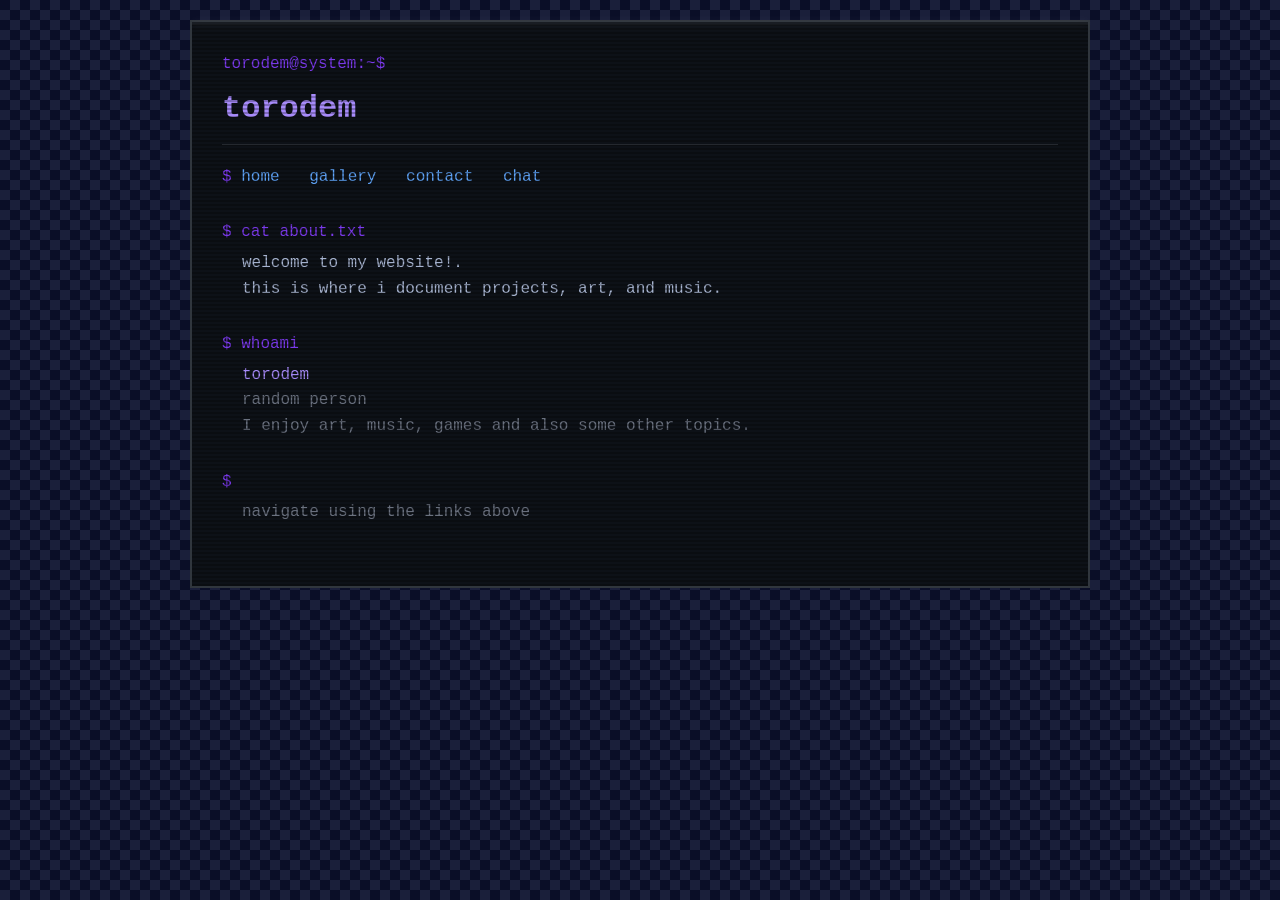
<file: about.html>
<!DOCTYPE html>
<html lang="en">
<head>
    <meta charset="UTF-8">
    <meta name="viewport" content="width=device-width, initial-scale=1.0">
    <title>torodem@terminal:~$</title>
    <style>
        @keyframes flicker {
            0% { opacity: 0.97; }
            5% { opacity: 0.95; }
            10% { opacity: 0.97; }
            15% { opacity: 0.93; }
            20% { opacity: 0.97; }
            25% { opacity: 0.95; }
            30% { opacity: 0.97; }
            35% { opacity: 0.96; }
            40% { opacity: 0.97; }
            45% { opacity: 0.95; }
            50% { opacity: 0.97; }
            55% { opacity: 0.93; }
            60% { opacity: 0.97; }
            65% { opacity: 0.96; }
            70% { opacity: 0.97; }
            75% { opacity: 0.95; }
            80% { opacity: 0.97; }
            85% { opacity: 0.93; }
            90% { opacity: 0.97; }
            95% { opacity: 0.95; }
            100% { opacity: 0.97; }
        }

        @keyframes scanline {
            0% { transform: translateY(-100%); }
            100% { transform: translateY(100%); }
        }
        * {
            margin: 0;
            padding: 0;
            box-sizing: border-box;
        }

        body {
            background: #0a0e27;
            background-image: 
                linear-gradient(45deg, #1a1f3a 25%, transparent 25%),
                linear-gradient(-45deg, #1a1f3a 25%, transparent 25%),
                linear-gradient(45deg, transparent 75%, #1a1f3a 75%),
                linear-gradient(-45deg, transparent 75%, #1a1f3a 75%);
            background-size: 20px 20px;
            background-position: 0 0, 0 10px, 10px -10px, -10px 0px;
            font-family: 'Courier New', monospace;
            padding: 20px;
            color: #a8b5d1;
            line-height: 1.6;
        }

        .terminal {
            max-width: 900px;
            margin: 0 auto;
            background: #0d1117;
            border: 2px solid #30363d;
            padding: 30px;
            position: relative;
            animation: flicker 4s infinite;
        }

        .terminal::before {
            content: "";
            position: absolute;
            top: 0;
            left: 0;
            width: 100%;
            height: 100%;
            background: linear-gradient(
                rgba(18, 16, 16, 0) 50%,
                rgba(0, 0, 0, 0.25) 50%
            );
            background-size: 100% 4px;
            pointer-events: none;
            z-index: 2;
        }

        .terminal::after {
            content: "";
            position: absolute;
            top: 0;
            left: 0;
            width: 100%;
            height: 3px;
            background: rgba(255, 255, 255, 0.05);
            box-shadow: 0 0 10px rgba(255, 255, 255, 0.1);
            animation: scanline 8s linear infinite;
            pointer-events: none;
            z-index: 3;
        }

        .terminal > * {
            position: relative;
            z-index: 1;
        }

        .prompt {
            color: #7c3aed;
            margin-bottom: 5px;
        }

        .output {
            color: #a8b5d1;
            margin-left: 20px;
            margin-bottom: 20px;
        }

        h1 {
            color: #a78bfa;
            font-size: 2em;
            margin-bottom: 20px;
            border-bottom: 1px solid #30363d;
            padding-bottom: 10px;
        }

        nav {
            margin-bottom: 30px;
        }

        nav a {
            color: #60a5fa;
            text-decoration: none;
            margin-right: 20px;
            cursor: pointer;
        }

        nav a:hover {
            color: #a78bfa;
            text-decoration: underline;
        }

        .section {
            margin: 30px 0;
        }

        .highlight {
            color: #a78bfa;
        }

        .comment {
            color: #6b7280;
        }

        pre {
            overflow-x: auto;
        }

        .page {
            display: none;
        }

        .page.active {
            display: block;
        }

        .gallery-grid {
            display: grid;
            grid-template-columns: repeat(auto-fit, minmax(280px, 1fr));
            gap: 20px;
            margin-top: 20px;
        }

        .gallery-item {
            background: #161b22;
            border: 1px solid #30363d;
            padding: 20px;
            transition: border-color 0.3s;
        }

        .gallery-item:hover {
            border-color: #a78bfa;
        }

        .item-header {
            color: #60a5fa;
            margin-bottom: 10px;
            font-size: 1.1em;
        }

        .item-content {
            color: #8b92a8;
            margin: 10px 0;
            font-size: 0.95em;
        }

        .item-meta {
            color: #6b7280;
            font-size: 0.85em;
            margin-top: 10px;
            border-top: 1px solid #30363d;
            padding-top: 10px;
        }

        .category-title {
            color: #a78bfa;
            font-size: 1.3em;
            margin: 30px 0 15px 0;
            border-left: 3px solid #7c3aed;
            padding-left: 10px;
        }

        .placeholder {
            background: #0d1117;
            border: 1px dashed #30363d;
            height: 120px;
            display: flex;
            align-items: center;
            justify-content: center;
            color: #6b7280;
            margin-bottom: 15px;
        }

        .contact-box {
            background: #161b22;
            border: 1px solid #30363d;
            padding: 25px;
            margin: 20px 0;
        }

        .contact-item {
            margin: 15px 0;
            padding: 10px 0;
        }

        .contact-label {
            color: #7c3aed;
            display: inline-block;
            width: 120px;
        }

        .contact-value {
            color: #60a5fa;
        }

        .contact-value a {
            color: #60a5fa;
            text-decoration: none;
        }

        .contact-value a:hover {
            color: #a78bfa;
            text-decoration: underline;
        }
    </style>
</head>
<body>
    <div class="terminal">
        <div class="prompt">torodem@system:~$</div>
        
        <h1>torodem</h1>
        
        <nav>
            <span class="prompt">$</span> 
            <a href="index.html">home</a>
            <a href="gallery.html">gallery</a>
            <a href="contact.html">contact</a>
            <a href="chat.html">chat</a>
        </nav>

        <!-- HOME PAGE -->
        <div id="home" class="page active">
            <div class="section">
                <div class="prompt">$ cat about.txt</div>
                <div class="output">
                    <p>welcome to my website!.</p>
                    <p>this is where i document projects, art, and music.</p>
                </div>
            </div>

            <div class="section">
                <div class="prompt">$ whoami</div>
                <div class="output">
                    <p><span class="highlight">torodem</span></p>
                    <p class="comment">random person</p>
                    <p class="comment">I enjoy art, music, games and also some other topics.</p>
                </div>
            </div>
            <div class="section">
                <div class="prompt">$</div>
                <div class="output">
                    <span class="comment">navigate using the links above</span>
                </div>
            </div>
        </div>

        <!-- Gallery and Contact content removed - using separate pages -->
    </div>

    <script>
        // Removed single-page navigation - using separate HTML files instead
    </script>
</body>
</html>
</file>
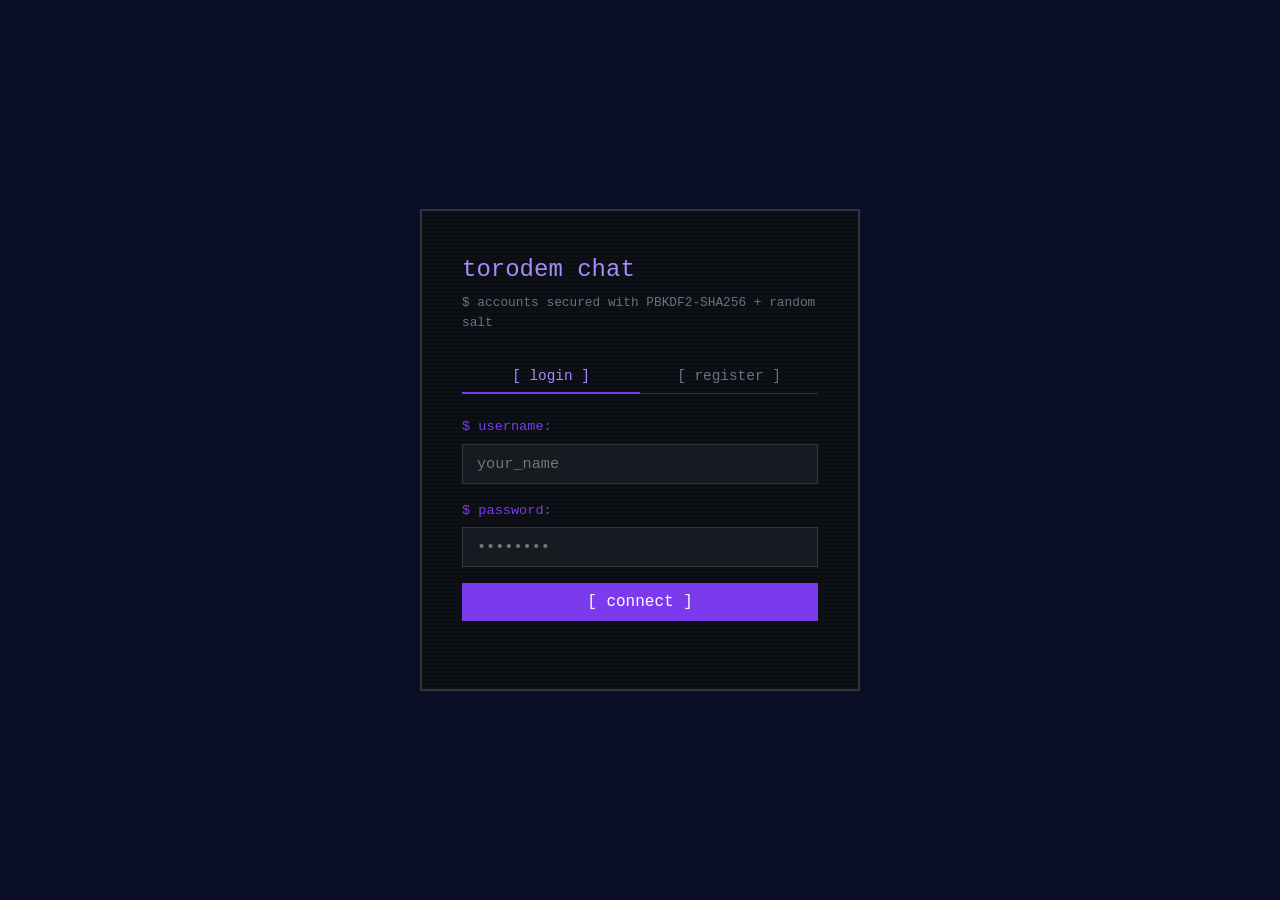
<file: chat.html>
<!DOCTYPE html>
<html lang="en">
<head>
    <meta charset="UTF-8">
    <meta name="viewport" content="width=device-width, initial-scale=1.0">
    <title>torodem@terminal:~/chat$</title>
    <style>
        @keyframes flicker {
            0% { opacity: 0.97; } 5% { opacity: 0.95; } 10% { opacity: 0.97; }
            15% { opacity: 0.93; } 20% { opacity: 0.97; } 25% { opacity: 0.95; }
            30% { opacity: 0.97; } 35% { opacity: 0.96; } 40% { opacity: 0.97; }
            45% { opacity: 0.95; } 50% { opacity: 0.97; } 55% { opacity: 0.93; }
            60% { opacity: 0.97; } 65% { opacity: 0.96; } 70% { opacity: 0.97; }
            75% { opacity: 0.95; } 80% { opacity: 0.97; } 85% { opacity: 0.93; }
            90% { opacity: 0.97; } 95% { opacity: 0.95; } 100% { opacity: 0.97; }
        }
        @keyframes scanline { 0% { transform: translateY(-100%); } 100% { transform: translateY(100%); } }
        @keyframes blink { 0%, 100% { opacity: 1; } 50% { opacity: 0; } }
        @keyframes fadeIn { from { opacity: 0; transform: translateY(8px); } to { opacity: 1; transform: translateY(0); } }
        @keyframes pulse { 0%, 100% { box-shadow: 0 0 4px #7c3aed; } 50% { box-shadow: 0 0 12px #a78bfa; } }
        @keyframes spin { to { transform: rotate(360deg); } }

        * { margin: 0; padding: 0; box-sizing: border-box; }

        body {
            background: #0a0e27;
            background-image:
                linear-gradient(45deg, #1a1f3a 25%, transparent 25%),
                linear-gradient(-45deg, #1a1f3a 25%, transparent 25%),
                linear-gradient(45deg, transparent 75%, #1a1f3a 75%),
                linear-gradient(-45deg, transparent 75%, #1a1f3a 75%);
            background-size: 20px 20px;
            background-position: 0 0, 0 10px, 10px -10px, -10px 0px;
            font-family: 'Courier New', monospace;
            color: #a8b5d1;
            line-height: 1.6;
            height: 100vh;
            display: flex;
            flex-direction: column;
            overflow: hidden;
        }

        /* TOP BAR */
        .topbar {
            background: #0d1117; border-bottom: 2px solid #30363d;
            padding: 10px 20px; display: flex; align-items: center; gap: 20px;
            flex-shrink: 0; position: relative; animation: flicker 4s infinite; z-index: 10;
        }
        .topbar::before {
            content: ""; position: absolute; top: 0; left: 0; width: 100%; height: 100%;
            background: linear-gradient(rgba(18,16,16,0) 50%, rgba(0,0,0,0.25) 50%);
            background-size: 100% 4px; pointer-events: none; z-index: 2;
        }
        .topbar > * { position: relative; z-index: 3; }
        .topbar-title { color: #a78bfa; font-size: 1.1em; font-weight: bold; }
        .topbar-prompt { color: #7c3aed; }
        .topbar-nav { margin-left: auto; display: flex; gap: 15px; align-items: center; }
        .topbar-nav a { color: #60a5fa; text-decoration: none; font-size: 0.9em; }
        .topbar-nav a:hover { color: #a78bfa; text-decoration: underline; }
        .cursor { display: inline-block; width: 8px; height: 14px; background: #a78bfa; animation: blink 1s infinite; vertical-align: middle; margin-left: 2px; }
        .logout-btn {
            background: transparent; border: 1px solid #30363d; color: #6b7280;
            font-family: 'Courier New', monospace; font-size: 0.75em; padding: 4px 10px;
            cursor: pointer; transition: all 0.15s;
        }
        .logout-btn:hover { border-color: #f87171; color: #f87171; }

        /* MAIN LAYOUT */
        .app { flex: 1; display: flex; overflow: hidden; position: relative; }

        /* AUTH SCREEN */
        #authScreen {
            position: absolute; inset: 0; display: flex; align-items: center; justify-content: center;
            background: #0a0e27; z-index: 100;
        }
        .auth-box {
            background: #0d1117; border: 2px solid #30363d; padding: 40px; width: 440px;
            animation: flicker 4s infinite; position: relative;
        }
        .auth-box::before {
            content: ""; position: absolute; top: 0; left: 0; width: 100%; height: 100%;
            background: linear-gradient(rgba(18,16,16,0) 50%, rgba(0,0,0,0.25) 50%);
            background-size: 100% 4px; pointer-events: none; z-index: 0;
        }
        .auth-box > * { position: relative; z-index: 1; }
        .auth-title { color: #a78bfa; font-size: 1.5em; margin-bottom: 4px; }
        .auth-subtitle { color: #6b7280; font-size: 0.8em; margin-bottom: 26px; }
        .auth-tabs { display: flex; margin-bottom: 22px; border-bottom: 1px solid #30363d; }
        .auth-tab {
            flex: 1; background: transparent; border: none; border-bottom: 2px solid transparent;
            color: #6b7280; font-family: 'Courier New', monospace; font-size: 0.9em;
            padding: 8px; cursor: pointer; margin-bottom: -1px; transition: all 0.15s;
        }
        .auth-tab.active { color: #a78bfa; border-bottom-color: #7c3aed; }
        .auth-tab:hover { color: #a8b5d1; }
        .auth-label { color: #7c3aed; font-size: 0.85em; margin-bottom: 6px; display: block; }
        .auth-input {
            width: 100%; background: #161b22; border: 1px solid #30363d; color: #a8b5d1;
            font-family: 'Courier New', monospace; font-size: 0.95em;
            padding: 10px 14px; outline: none; margin-bottom: 16px; transition: border-color 0.2s;
        }
        .auth-input:focus { border-color: #7c3aed; }
        .auth-btn {
            width: 100%; background: #7c3aed; border: none; color: #fff;
            font-family: 'Courier New', monospace; font-size: 1em; padding: 10px;
            cursor: pointer; transition: background 0.2s;
            display: flex; align-items: center; justify-content: center; gap: 8px;
        }
        .auth-btn:hover { background: #a78bfa; }
        .auth-btn:disabled { background: #4a2a8a; cursor: not-allowed; }
        .auth-error { color: #f87171; font-size: 0.82em; margin-top: 10px; min-height: 18px; }
        .spinner {
            width: 13px; height: 13px; border: 2px solid rgba(255,255,255,0.3);
            border-top-color: #fff; border-radius: 50%;
            animation: spin 0.6s linear infinite; display: none;
        }
        /* password strength */
        .strength-bar { height: 3px; background: #30363d; margin-bottom: 16px; margin-top: -12px; }
        .strength-fill { height: 100%; width: 0%; transition: width 0.3s, background 0.3s; }
        /* security info */
        .sec-badge {
            background: #161b22; border: 1px solid #30363d; padding: 10px 12px;
            font-size: 0.75em; color: #6b7280; margin-top: 16px; line-height: 1.7;
        }
        .sec-badge .ok { color: #4ade80; }

        /* SIDEBAR */
        .sidebar {
            width: 240px; background: #0d1117; border-right: 2px solid #30363d;
            display: flex; flex-direction: column; flex-shrink: 0; overflow: hidden;
        }
        .sidebar-section { padding: 12px 16px 6px; }
        .sidebar-label { color: #6b7280; font-size: 0.75em; text-transform: uppercase; letter-spacing: 1px; }
        .server-list { flex: 1; overflow-y: auto; padding: 0 8px 8px; }
        .server-item {
            padding: 8px 10px; cursor: pointer; color: #8b92a8; font-size: 0.9em;
            border: 1px solid transparent; transition: all 0.15s; margin-bottom: 2px;
            display: flex; align-items: center; gap: 8px;
        }
        .server-item:hover { background: #161b22; border-color: #30363d; color: #a8b5d1; }
        .server-item.active { background: #161b22; border-color: #7c3aed; color: #a78bfa; }
        .server-icon { color: #7c3aed; font-size: 0.8em; flex-shrink: 0; }
        .server-name { overflow: hidden; text-overflow: ellipsis; white-space: nowrap; flex: 1; }
        .sidebar-actions { padding: 10px 8px; border-top: 1px solid #30363d; display: flex; flex-direction: column; gap: 6px; }
        .sidebar-btn {
            background: #161b22; border: 1px solid #30363d; color: #60a5fa;
            font-family: 'Courier New', monospace; font-size: 0.8em; padding: 7px 10px;
            cursor: pointer; text-align: left; transition: all 0.15s;
        }
        .sidebar-btn:hover { border-color: #7c3aed; color: #a78bfa; }
        .user-info {
            padding: 10px 16px; border-top: 2px solid #30363d; background: #161b22;
            display: flex; align-items: center; gap: 10px;
        }
        .user-dot { width: 8px; height: 8px; background: #4ade80; border-radius: 50%; flex-shrink: 0; animation: pulse 2s infinite; }
        .user-name-display { color: #a78bfa; font-size: 0.85em; overflow: hidden; text-overflow: ellipsis; white-space: nowrap; flex: 1; }
        .dm-section { padding: 12px 16px 6px; margin-top: 10px; border-top: 1px solid #30363d; }

        /* CHAT AREA */
        .chat-area { flex: 1; display: flex; flex-direction: column; overflow: hidden; }
        .chat-header {
            background: #0d1117; border-bottom: 1px solid #30363d;
            padding: 12px 20px; display: flex; align-items: center; gap: 12px; flex-shrink: 0;
        }
        .chat-header-name { color: #a78bfa; font-size: 1em; }
        .chat-header-meta { color: #6b7280; font-size: 0.8em; margin-left: auto; }
        .header-btn {
            background: #161b22; border: 1px solid #30363d; color: #60a5fa;
            font-family: 'Courier New', monospace; font-size: 0.75em; padding: 5px 10px;
            cursor: pointer; transition: all 0.15s;
        }
        .header-btn:hover { border-color: #7c3aed; color: #a78bfa; }
        .messages { flex: 1; overflow-y: auto; padding: 20px; display: flex; flex-direction: column; gap: 4px; }
        .messages::-webkit-scrollbar { width: 4px; }
        .messages::-webkit-scrollbar-thumb { background: #30363d; }
        .msg { animation: fadeIn 0.2s ease; padding: 2px 0; }
        .msg-line { display: flex; gap: 10px; align-items: baseline; }
        .msg-time { color: #6b7280; font-size: 0.75em; flex-shrink: 0; }
        .msg-author { font-size: 0.85em; flex-shrink: 0; min-width: 80px; }
        .msg-author.self { font-weight: bold; }
        .msg-author.system-author { color: #7c3aed; }
        .msg-text { color: #a8b5d1; font-size: 0.9em; word-break: break-word; }
        .msg-text.system-text { color: #6b7280; font-style: italic; }
        .typing-indicator { color: #6b7280; font-size: 0.8em; padding: 4px 20px; flex-shrink: 0; min-height: 24px; }
        .input-area {
            padding: 12px 20px; border-top: 1px solid #30363d; background: #0d1117;
            display: flex; gap: 10px; flex-shrink: 0;
        }
        .input-prompt { color: #7c3aed; padding-top: 10px; flex-shrink: 0; font-size: 0.9em; }
        .msg-input {
            flex: 1; background: #161b22; border: 1px solid #30363d; color: #a8b5d1;
            font-family: 'Courier New', monospace; font-size: 0.9em; padding: 9px 14px;
            outline: none; resize: none; height: 40px; transition: border-color 0.2s;
        }
        .msg-input:focus { border-color: #7c3aed; }
        .send-btn {
            background: #7c3aed; border: none; color: #fff;
            font-family: 'Courier New', monospace; font-size: 0.85em;
            padding: 9px 18px; cursor: pointer; transition: background 0.15s; flex-shrink: 0;
        }
        .send-btn:hover { background: #a78bfa; }

        /* EMPTY STATE */
        .empty-state { flex: 1; display: flex; flex-direction: column; align-items: center; justify-content: center; color: #6b7280; gap: 12px; }
        .empty-ascii { color: #30363d; font-size: 0.75em; line-height: 1.3; text-align: center; }

        /* MODALS */
        .modal-overlay {
            position: fixed; inset: 0; background: rgba(0,0,0,0.7);
            display: none; align-items: center; justify-content: center; z-index: 200;
        }
        .modal-overlay.open { display: flex; }
        .modal {
            background: #0d1117; border: 2px solid #30363d; padding: 30px; width: 460px;
            position: relative; animation: flicker 4s infinite;
        }
        .modal::before {
            content: ""; position: absolute; top: 0; left: 0; width: 100%; height: 100%;
            background: linear-gradient(rgba(18,16,16,0) 50%, rgba(0,0,0,0.25) 50%);
            background-size: 100% 4px; pointer-events: none; z-index: 0;
        }
        .modal > * { position: relative; z-index: 1; }
        .modal-title { color: #a78bfa; font-size: 1.1em; margin-bottom: 20px; }
        .modal-label { color: #7c3aed; font-size: 0.85em; margin-bottom: 6px; display: block; }
        .modal-input {
            width: 100%; background: #161b22; border: 1px solid #30363d; color: #a8b5d1;
            font-family: 'Courier New', monospace; font-size: 0.9em; padding: 9px 12px;
            outline: none; margin-bottom: 16px; transition: border-color 0.2s;
        }
        .modal-input:focus { border-color: #7c3aed; }
        .modal-btns { display: flex; gap: 10px; margin-top: 4px; }
        .modal-btn {
            flex: 1; background: #7c3aed; border: none; color: #fff;
            font-family: 'Courier New', monospace; font-size: 0.9em;
            padding: 9px; cursor: pointer; transition: background 0.15s;
        }
        .modal-btn:hover { background: #a78bfa; }
        .modal-btn.secondary { background: #161b22; border: 1px solid #30363d; color: #a8b5d1; }
        .modal-btn.secondary:hover { border-color: #7c3aed; color: #a78bfa; background: #161b22; }
        .modal-error { color: #f87171; font-size: 0.82em; margin-bottom: 10px; display: none; }
        .modal-note { color: #6b7280; font-size: 0.8em; margin-bottom: 10px; }
        .invite-link-box {
            background: #161b22; border: 1px solid #30363d;
            padding: 10px 14px; margin: 10px 0; display: flex; align-items: center; gap: 10px;
        }
        .invite-link-text { color: #60a5fa; font-size: 0.85em; flex: 1; word-break: break-all; }
        .copy-btn {
            background: transparent; border: 1px solid #30363d; color: #a8b5d1;
            font-family: 'Courier New', monospace; font-size: 0.75em; padding: 4px 8px;
            cursor: pointer; flex-shrink: 0; transition: all 0.15s;
        }
        .copy-btn:hover { border-color: #7c3aed; color: #a78bfa; }

        /* JOIN BANNER */
        #joinBanner {
            background: #161b22; border-bottom: 2px solid #7c3aed;
            padding: 10px 20px; display: none; align-items: center; gap: 12px; flex-shrink: 0;
        }
        #joinBanner.show { display: flex; }
        .join-text { color: #a8b5d1; font-size: 0.85em; flex: 1; }
        .join-text span { color: #a78bfa; }
        .join-accept { background: #7c3aed; border: none; color: #fff; font-family: 'Courier New', monospace; font-size: 0.8em; padding: 6px 14px; cursor: pointer; }
        .join-accept:hover { background: #a78bfa; }
        .join-dismiss { background: transparent; border: 1px solid #30363d; color: #6b7280; font-family: 'Courier New', monospace; font-size: 0.8em; padding: 6px 10px; cursor: pointer; }
        .join-dismiss:hover { border-color: #7c3aed; color: #a78bfa; }

        ::-webkit-scrollbar { width: 4px; } ::-webkit-scrollbar-track { background: transparent; } ::-webkit-scrollbar-thumb { background: #30363d; }
    </style>
</head>
<body>

<!-- AUTH SCREEN -->
<div id="authScreen">
    <div class="auth-box">
        <div class="auth-title">torodem chat</div>
        <div class="auth-subtitle">$ accounts secured with PBKDF2-SHA256 + random salt</div>
        <div class="auth-tabs">
            <button class="auth-tab active" onclick="switchTab('login')">[ login ]</button>
            <button class="auth-tab" onclick="switchTab('register')">[ register ]</button>
        </div>

        <!-- LOGIN -->
        <div id="tabLogin">
            <label class="auth-label">$ username:</label>
            <input type="text" class="auth-input" id="loginUsername" placeholder="your_name" maxlength="24" autocomplete="username">
            <label class="auth-label">$ password:</label>
            <input type="password" class="auth-input" id="loginPassword" placeholder="••••••••" autocomplete="current-password">
            <button class="auth-btn" id="loginBtn" onclick="doLogin()">
                <span id="loginBtnText">[ connect ]</span>
                <div class="spinner" id="loginSpinner"></div>
            </button>
            <div class="auth-error" id="loginError"></div>
        </div>

        <!-- REGISTER -->
        <div id="tabRegister" style="display:none;">
            <label class="auth-label">$ username:</label>
            <input type="text" class="auth-input" id="regUsername" placeholder="letters, numbers, _ -" maxlength="24" autocomplete="username">
            <label class="auth-label">$ password:</label>
            <input type="password" class="auth-input" id="regPassword" placeholder="min 6 characters" autocomplete="new-password" oninput="checkStrength(this.value)">
            <div class="strength-bar"><div class="strength-fill" id="strengthFill"></div></div>
            <label class="auth-label">$ confirm password:</label>
            <input type="password" class="auth-input" id="regPassword2" placeholder="••••••••" autocomplete="new-password">
            <label class="auth-label">$ display color:</label>
            <select class="auth-input" id="regColor" style="cursor:pointer; background:#161b22;">
                <option value="#60a5fa">blue</option>
                <option value="#a78bfa">purple</option>
                <option value="#4ade80">green</option>
                <option value="#f472b6">pink</option>
                <option value="#fb923c">orange</option>
                <option value="#facc15">yellow</option>
                <option value="#f87171">red</option>
            </select>
            <button class="auth-btn" id="regBtn" onclick="doRegister()">
                <span id="regBtnText">[ create account ]</span>
                <div class="spinner" id="regSpinner"></div>
            </button>
            <div class="auth-error" id="regError"></div>
            <div class="sec-badge">
                <span class="ok">✓</span> PBKDF2-SHA256, 310,000 iterations (OWASP 2023 minimum)<br>
                <span class="ok">✓</span> unique random 16-byte salt per account<br>
                <span class="ok">✓</span> your actual password is never stored anywhere<br>
                <span class="ok">✓</span> uses browser's native Web Crypto API — no external libraries
            </div>
        </div>
    </div>
</div>

<!-- TOP BAR -->
<div class="topbar">
    <span class="topbar-prompt">torodem@system:~/chat$</span>
    <span class="topbar-title">chat<span class="cursor"></span></span>
    <div class="topbar-nav">
        <a href="index.html">home</a>
        <a href="gallery.html">gallery</a>
        <a href="contact.html">contact</a>
        <button class="logout-btn" onclick="doLogout()" id="logoutBtn" style="display:none;">[ logout ]</button>
    </div>
</div>

<!-- JOIN INVITE BANNER -->
<div id="joinBanner">
    <span class="join-text">$ incoming invite: join server <span id="joinServerName"></span>?</span>
    <button class="join-accept" onclick="acceptInvite()">[ accept ]</button>
    <button class="join-dismiss" onclick="dismissInvite()">[ dismiss ]</button>
</div>

<!-- MAIN APP -->
<div class="app">
    <div class="sidebar">
        <div class="sidebar-section"><div class="sidebar-label">$ servers</div></div>
        <div class="server-list" id="serverList"></div>
        <div class="sidebar-section dm-section"><div class="sidebar-label">$ direct messages</div></div>
        <div class="server-list" id="dmList"></div>
        <div class="sidebar-actions">
            <button class="sidebar-btn" onclick="openCreateServer()">[ + ] new server</button>
            <button class="sidebar-btn" onclick="openJoinModal()">[ → ] join via invite</button>
            <button class="sidebar-btn" onclick="openDMModal()">[ @ ] new direct message</button>
        </div>
        <div class="user-info">
            <div class="user-dot"></div>
            <div class="user-name-display" id="sidebarUsername">---</div>
        </div>
    </div>

    <div class="chat-area">
        <div class="empty-state" id="emptyState">
            <div class="empty-ascii">
 ___________________________<br>
|  select a server or DM   |<br>
|  to start chatting..     |<br>
|__________________________|
            </div>
            <div style="font-size:.85em;">$ use the sidebar to navigate</div>
        </div>
        <div id="activeChat" style="display:none; flex-direction:column; overflow:hidden; flex:1;">
            <div class="chat-header">
                <span style="color:#7c3aed;">#</span>
                <span class="chat-header-name" id="chatHeaderName"></span>
                <span class="chat-header-meta" id="chatHeaderMeta"></span>
                <button class="header-btn" id="inviteBtn" onclick="openInviteModal()" style="display:none;">[ invite ]</button>
            </div>
            <div class="messages" id="messages"></div>
            <div class="typing-indicator" id="typingIndicator"></div>
            <div class="input-area">
                <span class="input-prompt">$</span>
                <textarea class="msg-input" id="msgInput" placeholder="type a message..." rows="1"></textarea>
                <button class="send-btn" onclick="sendMessage()">[ send ]</button>
            </div>
        </div>
    </div>
</div>

<!-- MODALS -->
<div class="modal-overlay" id="createServerModal">
    <div class="modal">
        <div class="modal-title">$ mkdir new_server</div>
        <label class="modal-label">server name:</label>
        <input type="text" class="modal-input" id="newServerName" placeholder="my_server" maxlength="32" autocomplete="off">
        <label class="modal-label">description (optional):</label>
        <input type="text" class="modal-input" id="newServerDesc" placeholder="a place for stuff" maxlength="80" autocomplete="off">
        <div class="modal-btns">
            <button class="modal-btn secondary" onclick="closeModal('createServerModal')">[ cancel ]</button>
            <button class="modal-btn" onclick="createServer()">[ create ]</button>
        </div>
    </div>
</div>

<div class="modal-overlay" id="inviteModal">
    <div class="modal">
        <div class="modal-title">$ generate invite link</div>
        <div class="modal-note">invite link for: <span id="inviteServerNameDisplay" style="color:#a78bfa;"></span></div>
        <div class="invite-link-box">
            <span class="invite-link-text" id="inviteLinkText"></span>
            <button class="copy-btn" onclick="copyInvite()">[ copy ]</button>
        </div>
        <div style="color:#4ade80;font-size:.8em;display:none;margin-top:4px;" id="copyConfirm">✓ copied</div>
        <div class="modal-btns" style="margin-top:20px;">
            <button class="modal-btn" onclick="closeModal('inviteModal')">[ close ]</button>
        </div>
    </div>
</div>

<div class="modal-overlay" id="joinModal">
    <div class="modal">
        <div class="modal-title">$ join --invite-code</div>
        <label class="modal-label">paste invite link or code:</label>
        <input type="text" class="modal-input" id="joinCodeInput" placeholder="https://torodem.com/chat?invite=..." autocomplete="off">
        <div class="modal-error" id="joinError">error: invalid invite code</div>
        <div class="modal-btns">
            <button class="modal-btn secondary" onclick="closeModal('joinModal')">[ cancel ]</button>
            <button class="modal-btn" onclick="joinViaCode()">[ join ]</button>
        </div>
    </div>
</div>

<div class="modal-overlay" id="dmModal">
    <div class="modal">
        <div class="modal-title">$ dm --user</div>
        <label class="modal-label">username to message:</label>
        <input type="text" class="modal-input" id="dmUsernameInput" placeholder="their_username" maxlength="24" autocomplete="off">
        <div class="modal-btns">
            <button class="modal-btn secondary" onclick="closeModal('dmModal')">[ cancel ]</button>
            <button class="modal-btn" onclick="openDM()">[ open chat ]</button>
        </div>
    </div>
</div>

<script>
// ══════════════════════════════════════════════════════
//  CRYPTO — PBKDF2-SHA256 via Web Crypto API
//  Passwords are NEVER stored. Only: salt (hex) + hash (hex)
// ══════════════════════════════════════════════════════

const PBKDF2_ITERS = 310_000; // OWASP 2023 minimum for SHA-256
const SALT_BYTES   = 16;

function bufToHex(buf) {
    return Array.from(new Uint8Array(buf))
        .map(b => b.toString(16).padStart(2,'0')).join('');
}

function generateSalt() {
    return bufToHex(crypto.getRandomValues(new Uint8Array(SALT_BYTES)));
}

async function hashPassword(password, saltHex) {
    const enc   = new TextEncoder();
    const salt  = new Uint8Array(saltHex.match(/.{2}/g).map(b => parseInt(b,16)));
    const key   = await crypto.subtle.importKey('raw', enc.encode(password), {name:'PBKDF2'}, false, ['deriveBits']);
    const bits  = await crypto.subtle.deriveBits(
        {name:'PBKDF2', hash:'SHA-256', salt, iterations:PBKDF2_ITERS}, key, 256
    );
    return bufToHex(bits);
}

async function verifyPassword(password, saltHex, storedHash) {
    return (await hashPassword(password, saltHex)) === storedHash;
}

// ══════════════════════════════════════════════════════
//  STORAGE KEYS
// ══════════════════════════════════════════════════════

const K_ACCOUNTS = 'toro_accounts'; // { username_lc -> { username, hash, salt, color } }
const K_SESSION  = 'toro_session';  // { username }
const K_SERVERS  = 'toro_servers';
const K_DMS      = 'toro_dms';

const getAccounts = () => { try { return JSON.parse(localStorage.getItem(K_ACCOUNTS)||'{}'); } catch{ return {}; } };
const saveAccounts= a => localStorage.setItem(K_ACCOUNTS, JSON.stringify(a));
const getSession  = () => { try { return JSON.parse(localStorage.getItem(K_SESSION)||'null'); } catch{ return null; } };
const saveSession = u => localStorage.setItem(K_SESSION, JSON.stringify({username:u}));
const clearSession= () => localStorage.removeItem(K_SESSION);

// ══════════════════════════════════════════════════════
//  STATE
// ══════════════════════════════════════════════════════

let myUsername = '', myColor = '#60a5fa';
let currentChannelId = null, currentChannelType = null;
let pendingInvite = null;

let servers = (() => { try{ return JSON.parse(localStorage.getItem(K_SERVERS)||'{}'); }catch{ return {}; } })();
let dms     = (() => { try{ return JSON.parse(localStorage.getItem(K_DMS)||'{}'); }catch{ return {}; } })();

const saveServers = () => localStorage.setItem(K_SERVERS, JSON.stringify(servers));
const saveDMs     = () => localStorage.setItem(K_DMS, JSON.stringify(dms));

// ══════════════════════════════════════════════════════
//  AUTH UI
// ══════════════════════════════════════════════════════

function switchTab(tab) {
    document.getElementById('tabLogin').style.display    = tab==='login'    ? 'block' : 'none';
    document.getElementById('tabRegister').style.display = tab==='register' ? 'block' : 'none';
    document.querySelectorAll('.auth-tab').forEach((el,i) => el.classList.toggle('active', (i===0)===(tab==='login')));
    document.getElementById('loginError').textContent = '';
    document.getElementById('regError').textContent   = '';
}

function checkStrength(pw) {
    let s = 0;
    if (pw.length >= 6)  s++;
    if (pw.length >= 10) s++;
    if (/[A-Z]/.test(pw)) s++;
    if (/[0-9]/.test(pw)) s++;
    if (/[^A-Za-z0-9]/.test(pw)) s++;
    const fill = document.getElementById('strengthFill');
    fill.style.width      = (s/5*100)+'%';
    fill.style.background = ['#f87171','#fb923c','#facc15','#4ade80','#4ade80'][Math.max(0,s-1)];
}

function setLoading(which, on) {
    const isLogin = which==='login';
    const btn  = document.getElementById(isLogin?'loginBtn':'regBtn');
    const txt  = document.getElementById(isLogin?'loginBtnText':'regBtnText');
    const spin = document.getElementById(isLogin?'loginSpinner':'regSpinner');
    btn.disabled       = on;
    spin.style.display = on ? 'block' : 'none';
    txt.textContent    = on
        ? (isLogin ? 'verifying...' : 'hashing...')
        : (isLogin ? '[ connect ]' : '[ create account ]');
}

// ══════════════════════════════════════════════════════
//  REGISTER
// ══════════════════════════════════════════════════════

async function doRegister() {
    const username = document.getElementById('regUsername').value.trim();
    const pw       = document.getElementById('regPassword').value;
    const pw2      = document.getElementById('regPassword2').value;
    const color    = document.getElementById('regColor').value;
    const err      = document.getElementById('regError');
    err.textContent = '';

    if (!username)                            { err.textContent='error: username required'; return; }
    if (!/^[a-zA-Z0-9_\-]+$/.test(username)) { err.textContent='error: letters, numbers, _ and - only'; return; }
    if (pw.length < 6)                        { err.textContent='error: password must be at least 6 characters'; return; }
    if (pw !== pw2)                           { err.textContent='error: passwords do not match'; return; }

    const accounts = getAccounts();
    if (accounts[username.toLowerCase()])     { err.textContent='error: username already taken'; return; }

    setLoading('reg', true);
    try {
        const salt = generateSalt();
        const hash = await hashPassword(pw, salt);
        accounts[username.toLowerCase()] = { username, hash, salt, color, createdAt: Date.now() };
        saveAccounts(accounts);
        finishLogin(username, color);
    } catch(e) {
        err.textContent = 'error: ' + e.message;
        setLoading('reg', false);
    }
}

// ══════════════════════════════════════════════════════
//  LOGIN
// ══════════════════════════════════════════════════════

async function doLogin() {
    const username = document.getElementById('loginUsername').value.trim();
    const pw       = document.getElementById('loginPassword').value;
    const err      = document.getElementById('loginError');
    err.textContent = '';

    if (!username || !pw) { err.textContent='error: fill in all fields'; return; }

    const accounts = getAccounts();
    const account  = accounts[username.toLowerCase()];
    if (!account) { err.textContent='error: account not found'; return; }

    setLoading('login', true);
    try {
        const valid = await verifyPassword(pw, account.salt, account.hash);
        if (!valid) { err.textContent='error: wrong password'; setLoading('login',false); return; }
        finishLogin(account.username, account.color);
    } catch(e) {
        err.textContent='error: '+e.message;
        setLoading('login',false);
    }
}

function finishLogin(username, color) {
    myUsername = username; myColor = color;
    saveSession(username);
    document.getElementById('authScreen').style.display = 'none';
    document.getElementById('logoutBtn').style.display  = 'inline-block';
    document.getElementById('sidebarUsername').textContent = myUsername;
    if (Object.keys(servers).length === 0) _createServer('general','the main hangout spot');
    checkURLInvite();
    renderServerList();
    renderDMList();
}

function doLogout() { clearSession(); location.reload(); }

// ══════════════════════════════════════════════════════
//  SESSION RESTORE
// ══════════════════════════════════════════════════════

(function tryRestore() {
    const sess = getSession();
    if (!sess) return;
    const acc = getAccounts()[sess.username.toLowerCase()];
    if (!acc) { clearSession(); return; }
    finishLogin(acc.username, acc.color);
})();

// ══════════════════════════════════════════════════════
//  INVITES
// ══════════════════════════════════════════════════════

function checkURLInvite() {
    const code = new URLSearchParams(window.location.search).get('invite');
    if (code) handleIncomingInvite(code);
}

function handleIncomingInvite(code) {
    const srv = Object.values(servers).find(s => s.inviteCode === code);
    if (!srv) return;
    document.getElementById('joinServerName').textContent = '"'+srv.name+'"';
    pendingInvite = code;
    document.getElementById('joinBanner').classList.add('show');
}

function acceptInvite() {
    if (!pendingInvite) return;
    const srv = Object.values(servers).find(s => s.inviteCode === pendingInvite);
    if (srv) { openChannel(srv.id,'server'); addSystemMsg(srv.id,`${myUsername} joined via invite`); }
    dismissInvite();
    window.history.replaceState({},'', window.location.pathname);
}
function dismissInvite() { document.getElementById('joinBanner').classList.remove('show'); pendingInvite=null; }

// ══════════════════════════════════════════════════════
//  SERVERS
// ══════════════════════════════════════════════════════

function _createServer(name, desc) {
    const id = 'srv_'+Date.now()+'_'+Math.random().toString(36).slice(2,6);
    const inviteCode = Math.random().toString(36).slice(2,10);
    servers[id] = { id, name, desc:desc||'', messages:[], inviteCode, ownerId:myUsername };
    addSystemMsg(id, `server "${name}" created by ${myUsername}`);
    saveServers(); renderServerList();
    return id;
}

function createServer() {
    const name = document.getElementById('newServerName').value.trim()||'unnamed';
    const desc = document.getElementById('newServerDesc').value.trim();
    const id   = _createServer(name, desc);
    closeModal('createServerModal');
    document.getElementById('newServerName').value='';
    document.getElementById('newServerDesc').value='';
    openChannel(id,'server');
}

function renderServerList() {
    const list = document.getElementById('serverList');
    list.innerHTML='';
    Object.values(servers).forEach(srv => {
        const el = document.createElement('div');
        el.className='server-item'+(currentChannelId===srv.id?' active':'');
        el.innerHTML=`<span class="server-icon">#</span><span class="server-name">${escHtml(srv.name)}</span>`;
        el.onclick=()=>openChannel(srv.id,'server');
        list.appendChild(el);
    });
}

function renderDMList() {
    const list=document.getElementById('dmList');
    list.innerHTML='';
    Object.values(dms).forEach(dm=>{
        const other=dm.users.find(u=>u!==myUsername)||dm.users[0];
        const el=document.createElement('div');
        el.className='server-item'+(currentChannelId===dm.key?' active':'');
        el.innerHTML=`<span class="server-icon">@</span><span class="server-name">${escHtml(other)}</span>`;
        el.onclick=()=>openChannel(dm.key,'dm');
        list.appendChild(el);
    });
}

// ══════════════════════════════════════════════════════
//  CHANNEL OPEN
// ══════════════════════════════════════════════════════

function openChannel(id, type) {
    currentChannelId=id; currentChannelType=type;
    document.getElementById('emptyState').style.display='none';
    const ac=document.getElementById('activeChat');
    ac.style.display='flex'; ac.style.flexDirection='column';
    renderServerList(); renderDMList();
    if (type==='server') {
        const srv=servers[id];
        document.getElementById('chatHeaderName').textContent=srv.name;
        document.getElementById('chatHeaderMeta').textContent=srv.desc||'';
        document.getElementById('inviteBtn').style.display='inline-block';
    } else {
        const dm=dms[id];
        const other=dm.users.find(u=>u!==myUsername)||dm.users[0];
        document.getElementById('chatHeaderName').textContent='@ '+other;
        document.getElementById('chatHeaderMeta').textContent='direct message';
        document.getElementById('inviteBtn').style.display='none';
    }
    renderMessages();
    document.getElementById('msgInput').focus();
}

// ══════════════════════════════════════════════════════
//  MESSAGES
// ══════════════════════════════════════════════════════

function addSystemMsg(cid, text) {
    const store = servers[cid]?.messages || dms[cid]?.messages;
    if (!store) return;
    store.push({type:'system',text,time:nowTime()});
    if (servers[cid]) saveServers(); else saveDMs();
}

function renderMessages() {
    const el=document.getElementById('messages');
    const store=currentChannelType==='server'
        ? servers[currentChannelId]?.messages
        : dms[currentChannelId]?.messages;
    if (!store){el.innerHTML='';return;}
    el.innerHTML='';
    store.forEach(msg=>{
        const div=document.createElement('div');
        div.className='msg';
        if (msg.type==='system') {
            div.innerHTML=`<div class="msg-line">
                <span class="msg-time">${msg.time}</span>
                <span class="msg-author system-author">system</span>
                <span class="msg-text system-text">${escHtml(msg.text)}</span></div>`;
        } else {
            const self=msg.author===myUsername;
            div.innerHTML=`<div class="msg-line">
                <span class="msg-time">${msg.time}</span>
                <span class="msg-author${self?' self':''}" style="color:${escHtml(msg.color)}">${escHtml(msg.author)}</span>
                <span class="msg-text">${escHtml(msg.text)}</span></div>`;
        }
        el.appendChild(div);
    });
    el.scrollTop=el.scrollHeight;
}

function sendMessage() {
    const input=document.getElementById('msgInput');
    const text=input.value.trim();
    if (!text||!currentChannelId) return;
    const store=currentChannelType==='server'
        ? servers[currentChannelId]?.messages
        : dms[currentChannelId]?.messages;
    if (!store) return;
    store.push({type:'msg',author:myUsername,color:myColor,text,time:nowTime()});
    input.value='';
    if (currentChannelType==='server') saveServers(); else saveDMs();
    renderMessages();
}

document.getElementById('msgInput').addEventListener('keydown',e=>{
    if (e.key==='Enter'&&!e.shiftKey){e.preventDefault();sendMessage();}
});

// ══════════════════════════════════════════════════════
//  INVITE MODAL
// ══════════════════════════════════════════════════════

function openInviteModal() {
    if (currentChannelType!=='server') return;
    const srv=servers[currentChannelId];
    const link=`${location.origin}${location.pathname}?invite=${srv.inviteCode}`;
    document.getElementById('inviteServerNameDisplay').textContent=srv.name;
    document.getElementById('inviteLinkText').textContent=link;
    document.getElementById('copyConfirm').style.display='none';
    document.getElementById('inviteModal').classList.add('open');
}

function copyInvite() {
    const text=document.getElementById('inviteLinkText').textContent;
    const show=()=>{document.getElementById('copyConfirm').style.display='block';};
    navigator.clipboard.writeText(text).then(show).catch(()=>{
        const ta=document.createElement('textarea');
        ta.value=text;document.body.appendChild(ta);ta.select();document.execCommand('copy');
        document.body.removeChild(ta);show();
    });
}

function openJoinModal() {
    document.getElementById('joinModal').classList.add('open');
    document.getElementById('joinError').style.display='none';
    document.getElementById('joinCodeInput').value='';
}

function joinViaCode() {
    const val=document.getElementById('joinCodeInput').value.trim();
    let code=val;
    try{const u=new URL(val);code=u.searchParams.get('invite')||val;}catch{}
    const srv=Object.values(servers).find(s=>s.inviteCode===code);
    if (!srv){document.getElementById('joinError').style.display='block';return;}
    closeModal('joinModal');
    openChannel(srv.id,'server');
    addSystemMsg(srv.id,`${myUsername} joined via invite`);
    renderMessages();
}

function openDMModal(){document.getElementById('dmModal').classList.add('open');document.getElementById('dmUsernameInput').value='';}

function openDM(){
    const other=document.getElementById('dmUsernameInput').value.trim();
    if(!other)return;
    const key=[myUsername,other].sort().join('::');
    if(!dms[key]){dms[key]={key,users:[myUsername,other],messages:[]};addSystemMsg(key,`dm started`);saveDMs();}
    closeModal('dmModal');renderDMList();openChannel(key,'dm');
}

function openCreateServer(){document.getElementById('createServerModal').classList.add('open');}
function closeModal(id){document.getElementById(id).classList.remove('open');}
document.querySelectorAll('.modal-overlay').forEach(el=>el.addEventListener('click',e=>{if(e.target===el)el.classList.remove('open');}));

document.getElementById('loginPassword').addEventListener('keydown',e=>{if(e.key==='Enter')doLogin();});
document.getElementById('regPassword2').addEventListener('keydown',e=>{if(e.key==='Enter')doRegister();});

function nowTime(){const d=new Date();return d.getHours().toString().padStart(2,'0')+':'+d.getMinutes().toString().padStart(2,'0');}
function escHtml(s){return String(s).replace(/&/g,'&amp;').replace(/</g,'&lt;').replace(/>/g,'&gt;').replace(/"/g,'&quot;').replace(/'/g,'&#39;');}
</script>
</body>
</html>
</file>
